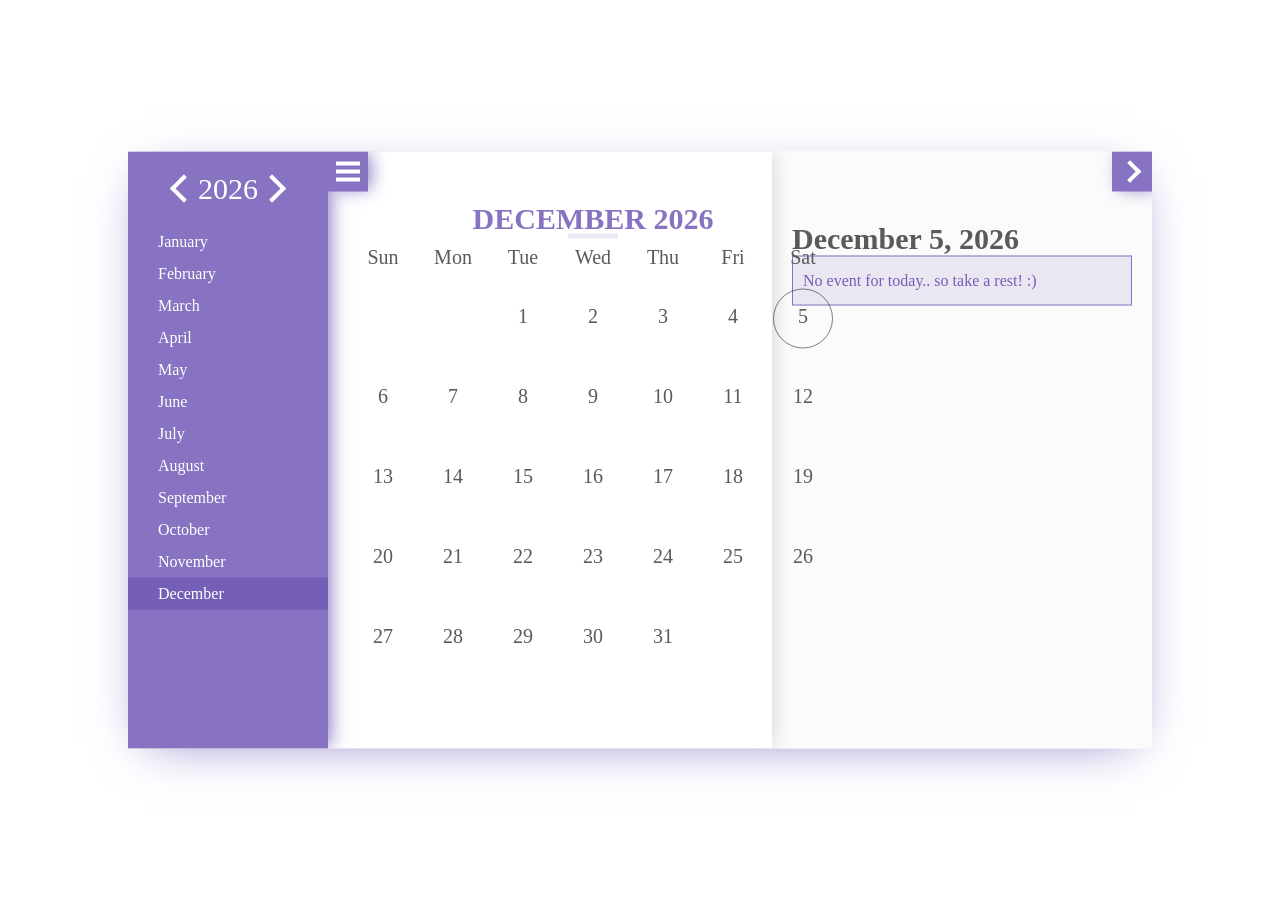
<file: index.html>
<!DOCTYPE html>
<html lang="en">
<head>
    <meta charset="UTF-8">
    <meta name="viewport" content="width=device-width, initial-scale=1.0">
    <title>Calendar Highlight</title>
    
    <!-- Add the evo-calendar.css for styling -->
    <link rel="stylesheet" type="text/css" href="assets/css/evo-calendar.css"/>

<link rel="stylesheet" type="text/css" href="assets/css/evo-calendar.orange-coral.css"/>


<link rel="stylesheet" href="assets/css/style.css">
   
</head>
<body>
    <div class="hero">

        <div id="calendar"></div>



    </div>
    
    
    
    
    <script src="https://cdnjs.cloudflare.com/ajax/libs/jquery/3.7.1/jquery.min.js" integrity="sha512-v2CJ7UaYy4JwqLDIrZUI/4hqeoQieOmAZNXBeQyjo21dadnwR+8ZaIJVT8EE2iyI61OV8e6M8PP2/4hpQINQ/g==" crossorigin="anonymous" referrerpolicy="no-referrer"></script>

   <!-- Add jQuery library (required) -->
<script src="https://cdn.jsdelivr.net/npm/jquery@3.4.1/dist/jquery.min.js"></script>

<!-- Add the evo-calendar.js for.. obviously, functionality! -->
<script src="https://ajax.googleapis.com/ajax/libs/jquery/3.4.1/jquery.min.js"></script>
<script src="assets/js/evo-calendar.js"></script>



<script>
    $(document).ready(function() {
    $('#calendar').evoCalendar({
        calendarEvents: [
      {
        id: 'event1', // Event's ID (required)
        name: "New Year", // Event name (required)
        date: "Augest/1/2024", // Event date (required)
        type: "holiday", // Event type (required)           
        everyYear: true // Same event every year (optional)
      },
      {
        name: "Vacation Leave",
        badge: "02/13 - 02/15", // Event badge (optional)
        date: ["July/13/2024", "July/15/2024"], // Date range
        description: "Vacation leave for 3 days.", // Event description (optional)
        type: "event",
        color: "#63d867" // Event custom color (optional)
      },
      {
        name: "holiday for any reason",
        badge: "02/13 - 02/15", // Event badge (optional)
        date: ["July/1/2024", "July/19/2024"], // Date range
        description: "**********************************.", // Event description (optional)
        type: "event",
        color: "#63d867" // Event custom color (optional)
      }
    ]
    })
});
</script>


</body>
</html>
</file>
<file: assets/css/evo-calendar.css>
/*!
 * Evo Calendar - Simple and Modern-looking Event Calendar Plugin
 *
 * Licensed under the MIT License
 *
 * Version: 1.1.2
 * Author: Edlyn Villegas
 * Docs: https://edlynvillegas.github.com/evo-calendar
 * Repo: https://github.com/edlynvillegas/evo-calendar
 * Issues: https://github.com/edlynvillegas/evo-calendar/issues
 *
*/

*, ::after, ::before {
    -webkit-box-sizing: border-box;
    box-sizing: border-box;
}
html, body {
    padding: 0;
    margin: 0;
}
body {
    font-family: 'Source Sans Pro';
}
input:focus, textarea:focus, button:focus {
    outline: none;
}
.evo-calendar {
    position: relative;
    background-color: #fbfbfb;
    color: #5a5a5a;
    width: 100%;
    -webkit-box-shadow: 0 10px 50px -20px #8773c1;
            box-shadow: 0 10px 50px -20px #8773c1;
    margin: 0 auto;
    overflow: hidden;
    z-index: 1;
}

.calendar-sidebar {
    position: absolute;
    margin-top: 0;
    width: 200px;
    height: 100%;
    float: left;
    background-color: #8773c1;
    color: #fff;
    z-index: 1;
    -webkit-box-shadow: 5px 0 18px -3px #8773c1;
            box-shadow: 5px 0 18px -3px #8773c1;
    -webkit-transition: all .3s ease;
    -o-transition: all .3s ease;
    transition: all .3s ease;
    -webkit-transform: translateX(0);
        -ms-transform: translateX(0);
            transform: translateX(0);
    z-index: 2;
}

.sidebar-hide .calendar-sidebar {
    -webkit-transform: translateX(-100%);
        -ms-transform: translateX(-100%);
            transform: translateX(-100%);
    -webkit-box-shadow: none;
            box-shadow: none;
}
.calendar-sidebar > span#sidebarToggler {
    position: absolute;
    width: 40px;
    height: 40px;
    top: 0;
    right: 0;
    -webkit-transform: translate(100%, 0);
        -ms-transform: translate(100%, 0);
            transform: translate(100%, 0);
    background-color: #8773c1;
    padding: 10px 8px;
    cursor: pointer;
    -webkit-box-shadow: 5px 0 18px -3px #8773c1;
            box-shadow: 5px 0 18px -3px #8773c1;
}

.calendar-sidebar > .calendar-year {
    padding: 20px;
    text-align: center;
}
.calendar-sidebar > .calendar-year > p {
    margin: 0;
    font-size: 30px;
    display: inline-block;
}
.calendar-sidebar > .calendar-year > button.icon-button {
    display: inline-block;
    width: 20px;
    height: 20px;
    overflow: visible;
}
.calendar-sidebar > .calendar-year > button.icon-button > span {
    border-right: 4px solid #fff;
    border-bottom: 4px solid #fff;
    width: 100%;
    height: 100%;
}
.calendar-sidebar > .calendar-year > img[year-val="prev"] {
    float: left;
}
.calendar-sidebar > .calendar-year > img[year-val="next"] {
    float: right;
}
.calendar-sidebar > .month-list::-webkit-scrollbar {
    width: 5px;
    height: 5px;
}
.calendar-sidebar > .month-list::-webkit-scrollbar-track {
    background: transparent;
}
.calendar-sidebar > .month-list::-webkit-scrollbar-thumb {
    background: #fff;
    border-radius: 5px;
}
.calendar-sidebar > .month-list::-webkit-scrollbar-thumb:hover {
    background: #d6c8ff;
}
.calendar-sidebar > .month-list > .calendar-months {
    list-style-type: none;
    margin: 0;
    padding: 0;
}
.calendar-sidebar > .month-list > .calendar-months > li {
    padding: 7px 30px;
    cursor: pointer;
    font-size: 16px;
}
.calendar-sidebar > .month-list > .calendar-months > li:hover {
    background-color: #a692e0;
}
.calendar-sidebar > .month-list > .calendar-months > li.active-month {
    background-color: #755eb5;
}

.calendar-inner {
    position: relative;
    padding: 40px 30px;
    float: left;
    width: 100%;
    max-width: calc(100% - 600px);
    margin-left: 200px;
    background-color: #fff;
    -webkit-box-shadow: 5px 0 18px -3px rgba(0, 0, 0, 0.15);
            box-shadow: 5px 0 18px -3px rgba(0, 0, 0, 0.15);
    -webkit-transition: all .3s ease;
    -o-transition: all .3s ease;
    transition: all .3s ease;
    z-index: 1;
}
.calendar-inner::after {
    content: none;
    position: absolute;
    top: 0;
    left: 0;
    width: 100%;
    height: 100%;
    background-color: rgba(83, 74, 109, 0.5);
}
.sidebar-hide .calendar-inner {
    max-width: calc(100% - 400px);
    margin-left: 0;
}
.event-hide .calendar-inner {
    max-width: calc(100% - 200px);
}
.event-hide.sidebar-hide .calendar-inner {
    max-width: 100%;
}
.calendar-inner .calendar-table {
    border-collapse: collapse;
    font-size: 20px;
    width: 100%;
    -webkit-user-select: none;
       -moz-user-select: none;
        -ms-user-select: none;
            user-select: none;
}
th[colspan="7"] {
    position: relative;
    text-align: center;
    text-transform: uppercase;
    font-weight: 600;
    font-size: 30px;
    color: #8773c1;
}
th[colspan="7"]::after {
    content: '';
    position: absolute;
    bottom: -3px;
    left: 50%;
    width: 50px;
    height: 5px;
    -webkit-transform: translateX(-50%);
        -ms-transform: translateX(-50%);
            transform: translateX(-50%);
    background-color: rgba(135, 115, 193, 0.15);
}
tr.calendar-header {

}
tr.calendar-header .calendar-header-day {
    padding: 10px;
    text-align: center;
    color: #5a5a5a;
}

tr.calendar-body {

}
tr.calendar-body .calendar-day {
    padding: 10px 0;
}
tr.calendar-body .calendar-day .day {
    position: relative;
    padding: 15px;
    height: 60px;
    width: 60px;
    margin: 0 auto;
    border-radius: 50%;
    text-align: center;
    color: #5a5a5a;
    border: 1px solid transparent;
    -webkit-transition: all .3s ease, -webkit-transform .5s ease;
    transition: all .3s ease, -webkit-transform .5s ease;
    -o-transition: all .3s ease, transform .5s ease;
    transition: all .3s ease, transform .5s ease;
    transition: all .3s ease, transform .5s ease, -webkit-transform .5s ease;
    cursor: pointer;
}
tr.calendar-body .calendar-day .day:hover {
    background-color: #dadada;
}
tr.calendar-body .calendar-day .day:active {
    -webkit-transform: scale(0.9);
        -ms-transform: scale(0.9);
            transform: scale(0.9);
}

tr.calendar-body .calendar-day .day.calendar-active,
tr.calendar-body .calendar-day .day.calendar-active:hover {
    color: #5a5a5a;
    border-color: rgba(0, 0, 0, 0.5);
}

tr.calendar-body .calendar-day .day.calendar-today {
    color: #fff;
    background-color: #8773c1;
}
tr.calendar-body .calendar-day .day.calendar-today:hover {
    color: #fff;
    background-color: #755eb5;
}
tr.calendar-body .calendar-day .day[disabled] {
    pointer-events: none;
    cursor: not-allowed;
    background-color: transparent;
    color: #b9b9b9;
}


.calendar-events {
    position: absolute;
    top: 0;
    right: 0;
    width: 400px;
    height: 100%;
    padding: 70px 30px 60px 30px;
    background-color: #fbfbfb;
    -webkit-transition: all .3s ease;
    -o-transition: all .3s ease;
    transition: all .3s ease;
    overflow-y: auto;
    z-index: 0;
}
.calendar-events::-webkit-scrollbar {
    width: 5px;
    height: 5px;
}
.calendar-events::-webkit-scrollbar-track {
    background: transparent;
}
.calendar-events::-webkit-scrollbar-thumb {
    background: #8e899c;
    border-radius: 5px;
}
.calendar-events::-webkit-scrollbar-thumb:hover {
    background: #6c6875;
}

.calendar-events > .event-header > p {
    font-size: 30px;
    font-weight: 600;
    color: #5a5a5a;
}
#eventListToggler {
    position: absolute;
    width: 40px;
    height: 40px;
    top: 0;
    right: 0;
    background-color: #8773c1;
    padding: 10px;
    cursor: pointer;
    -webkit-box-shadow: 5px 0 18px -3px #8773c1;
            box-shadow: 5px 0 18px -3px #8773c1;
    z-index: 1;
}
.event-list::after {
    content: "";
    clear: both;
    display: table;
}
.event-list > .event-empty {
    padding: 15px 10px;
    background-color: rgba(135,115,193,.15);
    border: 1px solid #8773c1;
}
.event-list > .event-empty > p {
    margin: 0;
    color: #755eb5;
}
.event-container {
    position: relative;
    display: flex;
    width: 100%;
    border-radius: 10px;
    margin-bottom: 10px;
    -webkit-transition: all .3s ease;
    -o-transition: all .3s ease;
    transition: all .3s ease;
    cursor: pointer;
    float: left;
}
.event-container::before {
    content: '';
    position: absolute;
    top: 0;
    left: 0;
    width: 2px;
    height: 100%;
    transform: translate(29px, 30px);
    background-color: #eaeaea;
    z-index: -1;
}
.event-container:last-child.event-container::before {
    height: 30px;
    transform: translate(29px, 0);
}
.event-container:only-child.event-container::before {
    height: 0;
    opacity: 0;
}
.event-container:hover {
    background-color: #fff;
    -webkit-box-shadow: 0 3px 12px -4px rgba(0, 0, 0, 0.65);
            box-shadow: 0 3px 12px -4px rgba(0, 0, 0, 0.65);
}
.event-container > .event-icon {
    position: relative;
    padding: 20px;
    width: 60px;
    height: 60px;
    float: left;
    /* z-index: 0; */
}
/* .event-container > .event-icon::before {
    content: '';
    position: absolute;
    top: 0;
    left: 29px;
    width: 2px;
    height: calc(100% + 10px);
    background-color: #eaeaea;
    z-index: -1;
} */
/* .event-container:last-child > .event-icon::before {
    height: calc(50% + 10px);
}
.event-container:first-child > .event-icon::before {
    top: 50%;
    height: calc(50% + 10px);
}
.event-container:only-child > .event-icon::before {
    opacity: 0;
} */
.event-container > .event-icon > img {
    width: 30px;
}
.event-container > .event-info {
    align-self: center;
    width: calc(100% - 60px);
    display: inline-block;
    padding: 10px 10px 10px 0;
}
.event-container > .event-info > p {
    margin: 0;
    color: #5a5a5a;
}
.event-container > .event-info > p.event-title {
    position: relative;
    font-size: 22px;
    font-weight: 600;
}
.event-container > .event-info > p.event-title > span {
    position: absolute;
    top: 50%;
    right: 0;
    font-size: 12px;
    font-weight: normal;
    color: #755eb5;
    border: 1px solid #755eb5;
    border-radius: 3px;
    background-color: rgb(237 234 246);
    padding: 3px 6px;
    transform: translateY(-50%);
}
.event-container > .event-info > p.event-desc {
    font-size: 14px;
    margin-top: 5px;
}


.event-indicator {
    position: absolute;
    width: -moz-max-content;
    width: -webkit-fit-content;
    width: -moz-fit-content;
    width: fit-content;
    top: 100%;
    left: 50%;
    -webkit-transform: translate(-50%, calc(-100% + -5px));
        -ms-transform: translate(-50%, calc(-100% + -5px));
            transform: translate(-50%, calc(-100% + -5px));
}
.event-indicator > .type-bullet {
    float: left;
    padding: 2px;
}
.event-indicator > .type-bullet > div {
    width: 10px;
    height: 10px;
    border-radius: 50%;
}
.event-container > .event-icon > div {
    width: 100%;
    height: 100%;
    border-radius: 50%;
}
/* fallback color */
.event-container > .event-icon > div[class^="event-bullet-"],
.event-indicator > .type-bullet > div[class^="type-"] {
    background-color: #8773c1;
}
.event-container > .event-icon > div.event-bullet-event,
.event-indicator > .type-bullet > div.type-event {
    background-color: #ff7575;
}
.event-container > .event-icon > div.event-bullet-holiday,
.event-indicator > .type-bullet > div.type-holiday {
    background-color: #ffc107;
}
.event-container > .event-icon > div.event-bullet-birthday,
.event-indicator > .type-bullet > div.type-birthday {
    background-color: #3ca8ff;
}


button.icon-button {
    border: none;
    background-color: transparent;
    width: 100%;
    height: 100%;
    padding: 0;
    cursor: pointer;
}
button.icon-button > span.bars {
    position: relative;
    width: 100%;
    height: 4px;
    display: block;
    background-color: #fff;
}
button.icon-button > span.bars::before,
button.icon-button > span.bars::after {
    content: '';
    position: absolute;
    width: 100%;
    height: 4px;
    display: block;
    background-color: #fff;
}
button.icon-button > span.bars::before {
    top: -8px;
}
button.icon-button > span.bars::after {
    bottom: -8px;
}
button.icon-button > span.chevron-arrow-left {
    display: inline-block;
    border-right: 6px solid #fff;
    border-bottom: 6px solid #fff;
    width: 18px;
    height: 18px;
    -webkit-transform: rotate(-225deg);
        -ms-transform: rotate(-225deg);
            transform: rotate(-225deg);
}
button.icon-button > span.chevron-arrow-right {
    display: block;
    border-right: 4px solid #fff;
    border-bottom: 4px solid #fff;
    width: 16px;
    height: 16px;
    -webkit-transform: rotate(-45deg);
        -ms-transform: rotate(-45deg);
            transform: rotate(-45deg);
}


/*************
**  THEMES  **
**************/




/* 1280 */
@media screen and (max-width: 1280px) {
    .calendar-inner {
        padding: 50px 20px 70px 20px;
        max-width: calc(100% - 580px);
    }
    .sidebar-hide .calendar-inner {
        max-width: calc(100% - 380px);
    }
    tr.calendar-header .calendar-header-day,
    tr.calendar-body .calendar-day {
        padding: 10px 5px;
    }
    .calendar-events {
        width: 380px;
        padding: 70px 20px 60px 20px;
    }
}
/* 1024 */
@media screen and (max-width: 1024px) {
    .calendar-sidebar {
        width: 175px;
    }
    .calendar-inner {
        padding: 50px 10px 70px 10px;
        max-width: calc(100% - 475px);
        margin-left: 175px;
    }
    .sidebar-hide .calendar-inner {
        max-width: calc(100% - 300px);
    }
    .event-hide .calendar-inner {
        max-width: calc(100% - 175px);
    }
    .calendar-events {
        width: 300px;
        padding: 70px 10px 60px 10px;
    }
    tr.calendar-body .calendar-day .day {
        padding: 10px;
        height: 45px;
        width: 45px;
        font-size: 16px;
    }
    .event-indicator > .type-bullet > div {
        width: 8px;
        height: 8px;
        border-radius: 50%;
    }
    .calendar-sidebar > span#sidebarToggler,
    #eventListToggler {
        width: 50px;
        height: 50px;
    }
    #eventListToggler,
    .event-hide #eventListToggler {
        right: 0;
        -webkit-transform: translateX(0);
            -ms-transform: translateX(0);
                transform: translateX(0);
    }
    button.icon-button > span.bars {
        height: 5px;
    }
    button.icon-button > span.bars::before,
    button.icon-button > span.bars::after {
        height: 5px;
    }
    button.icon-button > span.bars::before {
        top: -10px;
    }
    button.icon-button > span.bars::after {
        bottom: -10px;
    }
    button.icon-button > span.chevron-arrow-right {
        border-right-width: 5px;
        border-bottom-width: 5px;
        width: 20px;
        height: 20px;
    }
    .event-container::before {
        /* height: calc(100% - 15px); */
        transform: translate(24px, 25px);
    }
    .event-container:last-child.event-container::before {
        height: 25px;
        transform: translate(24px, 0);
    }
    .event-container > .event-icon {
        padding: 15px;
        width: 50px;
        height: 50px;
    }
    .event-container > .event-icon::before {
        left: 24px;
    }
    .event-container > .event-info {
        width: calc(100% - 50px);
    }
    .event-container > .event-info > p {
        font-size: 18px;
    }
}
/* md */
@media screen and (max-width: 991px) {
    .calendar-sidebar {
        width: 150px;
    }
    .calendar-inner {
        padding: 50px 10px 70px 10px;
        max-width: calc(100% - 425px);
        margin-left: 150px;
    }
    .sidebar-hide .calendar-inner {
        max-width: calc(100% - 275px);
    }
    .event-hide .calendar-inner {
        max-width: calc(100% - 150px);
    }
    .calendar-events {
        width: 275px;
        padding: 70px 10px 60px 10px;
    }
}

/* sm */
@media screen and (max-width: 768px) {
    .calendar-sidebar {
        width: 180px;
    }
    .calendar-inner {
        padding: 50px 10px 70px 10px;
        max-width: 100%;
        margin-left: 0;
    }
    .sidebar-hide .calendar-inner,
    .event-hide .calendar-inner {
        max-width: 100%;
    }
    .calendar-inner::after {
        content: '';
        opacity: 1;
    }
    .sidebar-hide.event-hide .calendar-inner::after {
        content: none;
        opacity: 0;
    }
    .event-indicator {
        -webkit-transform: translate(-50%, calc(-100% + -3px));
        -ms-transform: translate(-50%, calc(-100% + -3px));
        transform: translate(-50%, calc(-100% + -3px));
    }
    .event-indicator > .type-bullet {
        padding: 0 1px 3px 1px;
    }
    .calendar-events {
        width: 48%;
        padding: 70px 20px 60px 20px;
        -webkit-box-shadow: -5px 0 18px -3px rgba(135, 115, 193, 0.5);
                box-shadow: -5px 0 18px -3px rgba(135, 115, 193, 0.5);
        z-index: 1;
    }
    .event-hide .calendar-events {
        -webkit-transform: translateX(100%);
            -ms-transform: translateX(100%);
                transform: translateX(100%);
        -webkit-box-shadow: none;
        box-shadow: none;
    }
    #eventListToggler {
        right: 48%;
        -webkit-transform: translateX(100%);
            -ms-transform: translateX(100%);
                transform: translateX(100%);
    }
    .event-hide #eventListToggler {
        -webkit-transform: translateX(0);
            -ms-transform: translateX(0);
                transform: translateX(0);
    }
    .calendar-events > .event-list {
        margin-top: 20px;
    }
    /* .event-hide .calendar-inner {
        -webkit-transform: translateX(-100%);
            -ms-transform: translateX(-100%);
                transform: translateX(-100%);
        -webkit-box-shadow: none;
                box-shadow: none;
    } */
    .calendar-sidebar > .calendar-year > button.icon-button {
        width: 16px;
        height: 16px;
    }
    .calendar-sidebar > .calendar-year > button.icon-button > span {
        border-right-width: 2px;
        border-bottom-width: 2px;
    }
    .calendar-sidebar > .calendar-year > p {
        font-size: 22px;
    }
    .calendar-sidebar > .month-list > .calendar-months > li {
        padding: 6px 26px;
    }
    .calendar-events > .event-header > p {
        margin: 0;
    }
    .event-container > .event-info > p.event-title {
        font-size: 20px;
    }
    .event-container > .event-info > p.event-desc {
        font-size: 12px;
    }
}
/* sm only */
@media screen and (max-width: 768px) and (min-width: 426px) {
    .event-container > .event-info > p.event-title {
        font-size: 18px;
    }
}

/* xs */
@media screen and (max-width: 425px) {
    .calendar-sidebar {
        width: 100%;
    }
    .sidebar-hide .calendar-sidebar {
        height: 43px;
    }
    .sidebar-hide .calendar-sidebar {
        -webkit-transform: translateX(0);
        -ms-transform: translateX(0);
        transform: translateX(0);
        -webkit-box-shadow: none;
        box-shadow: none;
    }
    .calendar-sidebar > .calendar-year {
        position: relative;
        padding: 10px 20px;
        text-align: center;
        background-color: #8773c1;
        -webkit-box-shadow: 0 3px 8px -3px rgba(53, 43, 80, 0.65);
                box-shadow: 0 3px 8px -3px rgba(53, 43, 80, 0.65);
    }
    .calendar-sidebar > .calendar-year > button.icon-button {
        width: 14px;
        height: 14px;
    }
    .calendar-sidebar > .calendar-year > button.icon-button > span {
        border-right-width: 3px;
        border-bottom-width: 3px;
    }
    .calendar-sidebar > .calendar-year > p {
        font-size: 18px;
        margin: 0 10px;
    }
    .calendar-sidebar > .month-list {
        position: relative;
        width: 100%;
        height: calc(100% - 43px);
        overflow-y: auto;
        background-color: #8773c1;
        -webkit-transform: translateY(0);
            -ms-transform: translateY(0);
                transform: translateY(0);
        z-index: -1;
    }
    .sidebar-hide .calendar-sidebar > .month-list {
        -webkit-transform: translateY(-100%);
            -ms-transform: translateY(-100%);
                transform: translateY(-100%);
    }
    .calendar-sidebar > .month-list > .calendar-months {
        position: absolute;
        top: 0;
        left: 0;
        width: 100%;
        list-style-type: none;
        margin: 0;
        padding: 0;
        padding: 10px;
    }
    .calendar-sidebar > .month-list > .calendar-months::after {
        content: "";
        clear: both;
        display: table;
    }
    .calendar-sidebar > .month-list > .calendar-months > li {
        padding: 10px 20px;
        font-size: 20px;
        /* width: 50%;
        float: left; */
    }
    .calendar-sidebar > span#sidebarToggler {
        -webkit-transform: translate(0, 0);
            -ms-transform: translate(0, 0);
                transform: translate(0, 0);
        top: 0;
        bottom: unset;
        -webkit-box-shadow: none;
        box-shadow: none;
    }

    th[colspan="7"]::after {
        bottom: 0;
    }

    .calendar-inner {
        margin-left: 0;
        padding: 53px 0 40px 0;
        float: unset;
    }
    .calendar-inner::after {
        content: none;
        opacity: 0;
    }
    .sidebar-hide .calendar-inner,
    .event-hide .calendar-inner,
    .calendar-inner {
        max-width: 100%;
    }
    .calendar-sidebar > span#sidebarToggler,
    #eventListToggler {
        width: 40px;
        height: 40px;
    }
    button.icon-button > span.chevron-arrow-right {
        border-right-width: 4px;
        border-bottom-width: 4px;
        width: 18px;
        height: 18px;
        -webkit-transform: translateX(-3px) rotate(-45deg);
            -ms-transform: translateX(-3px) rotate(-45deg);
                transform: translateX(-3px) rotate(-45deg);
    }

    button.icon-button > span.bars,
    button.icon-button > span.bars::before,
    button.icon-button > span.bars::after {
        height: 4px;
    }
    button.icon-button > span.bars::before {
        top: -8px;
    }
    button.icon-button > span.bars::after {
        bottom: -8px;
    }
    tr.calendar-header .calendar-header-day {
        padding: 0;
    }
    tr.calendar-body .calendar-day {
        padding: 8px 0;
    }
    tr.calendar-body .calendar-day .day {
        padding: 10px;
        width: 40px;
        height: 40px;
        font-size: 16px;
    }
    .event-indicator {
        -webkit-transform: translate(-50%, calc(-100% + -3px));
            -ms-transform: translate(-50%, calc(-100% + -3px));
                transform: translate(-50%, calc(-100% + -3px));
    }
    .event-indicator > .type-bullet {
        padding: 1px;
    }
    .event-indicator > .type-bullet > div {
        width: 6px;
        height: 6px;
    }
    .event-indicator {
        -webkit-transform: translate(-50%, 0);
            -ms-transform: translate(-50%, 0);
                transform: translate(-50%, 0);
    }
    tr.calendar-body .calendar-day .day.calendar-today .event-indicator,
    tr.calendar-body .calendar-day .day.calendar-active .event-indicator {
        -webkit-transform: translate(-50%, 3px);
            -ms-transform: translate(-50%, 3px);
                transform: translate(-50%, 3px);
    }
    .calendar-events {
        position: relative;
        padding: 20px 15px;
        width: 100%;
        height: 185px;
        -webkit-box-shadow: 0 5px 18px -3px rgba(0, 0, 0, 0.15);
        box-shadow: 0 5px 18px -3px rgba(0, 0, 0, 0.15);
        overflow-y: auto;
        z-index: 0;
    }
    .event-hide .calendar-events {
        -webkit-transform: translateX(0);
        -ms-transform: translateX(0);
        transform: translateX(0);
        padding: 0 15px;
        height: 0;
    }
    .calendar-events > .event-header > p {
        font-size: 20px;
    }
    .event-list > .event-empty {
        padding: 10px;
    }
    .event-container::before {
        /* height: calc(100% - 12.5px); */
        transform: translate(21.5px, 25px);
    }
    .event-container:last-child.event-container::before {
        height: 22.5px;
        transform: translate(21.5px, 0);
    }
    .event-container > .event-icon {
        width: 45px;
        height: 45px;
    }
    .event-container > .event-icon::before {
        left: 21px;
    }
    .event-container:last-child > .event-icon::before {
        height: 50%;
    }
    .event-container > .event-info {
        width: calc(100% - 45px);
    }
    .event-hide #eventListToggler,
    #eventListToggler {
        top: calc(100% - 185px);
        right: 0;
        -webkit-transform: translate(0, -100%);
        -ms-transform: translate(0, -100%);
        transform: translate(0, -100%);
    }
    .event-hide #eventListToggler {
        top: 100%;
    }
    #eventListToggler button.icon-button > span.chevron-arrow-right {
        position: relative;
        display: inline-block;
        -webkit-transform: translate(0, -3px) rotate(45deg);
            -ms-transform: translate(0, -3px) rotate(45deg);
                transform: translate(0, -3px) rotate(45deg);
    }
}
@media screen and (max-width: 375px) {
    th[colspan="7"] {
        font-size: 20px;
        padding-bottom: 5px;
    }
    tr.calendar-header .calendar-header-day {
        font-size: 16px;
    }
    tr.calendar-body .calendar-day .day {
        padding: 5px;
        width: 30px;
        height: 30px;
        font-size: 14px;
    }
}
</file>
<file: assets/css/evo-calendar.orange-coral.css>
/*!
 * Evo Calendar - Simple and Modern-looking Event Calendar Plugin
 *
 * Licensed under the MIT License
 * 
 * Version: 1.1.2
 * Author: Edlyn Villegas
 * Docs: https://edlynvillegas.github.com/evo-calendar
 * Repo: https://github.com/edlynvillegas/evo-calendar
 * Issues: https://github.com/edlynvillegas/evo-calendar/issues
 * 
*/

/* Evo Calendar - Theme: Orange Coral */
.orange-coral {
    -webkit-box-shadow: 0 10px 50px -20px rgb(255, 153, 102, 0.65);
            box-shadow: 0 10px 50px -20px rgb(255, 153, 102, 0.65);
    border: 2px solid #fc9567;
}
.orange-coral .calendar-sidebar {
    background: #fc9567;
    background: -o-linear-gradient(left, #ff5e62, #ff9966);
    background: -webkit-gradient(linear, left top, right top, from(#ff5e62), to(#ff9966));
    background: linear-gradient(to right, #ff5e62, #ff9966);
    -webkit-box-shadow: 5px 0 18px -3px rgb(255, 152, 101);
            box-shadow: 5px 0 18px -3px rgb(255, 152, 101);
}
.orange-coral.sidebar-hide .calendar-sidebar {
    -webkit-box-shadow: none;
            box-shadow: none;
}
.orange-coral .calendar-sidebar > .month-list::-webkit-scrollbar-thumb:hover {
    background: #ffd3bd;
}
.orange-coral .calendar-sidebar > .month-list > .calendar-months > li:hover {
    background-color: rgba(255, 255, 255, 0.20);
}
.orange-coral .calendar-sidebar > .month-list > .calendar-months > li.active-month {
    background-color: rgba(255, 255, 255, 0.40);
}
.orange-coral .calendar-sidebar > span#sidebarToggler,
.orange-coral #eventListToggler {
    background-color: #ff9665;
    -webkit-box-shadow: 0 0 18px -3px rgb(255, 153, 102, 0.65);
            box-shadow: 0 0 18px -3px rgb(255, 153, 102, 0.65);
}
.orange-coral th[colspan="7"] {
    position: relative;
    font-size: 30px;
    color: #fc9567;
}
.orange-coral th[colspan="7"]::after {
    content: '';
    display: block;
    width: 92%;
    height: 1px;
    margin: 0 auto;
    background: #ff9966;
}
.orange-coral tr.calendar-body .calendar-day .day:hover {
    background-color: rgba(255, 153, 102, 0.32);
    color: #ff6363;
}
.orange-coral tr.calendar-body .calendar-day .day.calendar-today {
    background: #ff9966;  /* fallback for old browsers */  /* Chrome 10-25, Safari 5.1-6 */
    background: -o-linear-gradient(left, #ff5e62, #ff9966);
    background: -webkit-gradient(linear, left top, right top, from(#ff5e62), to(#ff9966));
    background: linear-gradient(to right, #ff5e62, #ff9966); /* W3C, IE 10+/ Edge, Firefox 16+, Chrome 26+, Opera 12+, Safari 7+ */
}
.orange-coral tr.calendar-body .calendar-day .day.calendar-active,
.orange-coral tr.calendar-body .calendar-day .day.calendar-active:hover {
    border-color: #ff2b30;
}
.orange-coral tr.calendar-body .calendar-day .day.calendar-today:hover {
    color: #fff;
}
.orange-coral .calendar-events {
    background-color: #fff;
}
.orange-coral .calendar-events::-webkit-scrollbar-thumb {
    background: #fc9567;
    border-radius: 5px;
}
.orange-coral .calendar-events::-webkit-scrollbar-thumb:hover {
    background: #dc855e;
}
.orange-coral .event-container > .event-icon > div.event-bullet-event,
.orange-coral .event-indicator > .type-bullet > div.type-event {
    background-color: #ff4d55;
}
.orange-coral .event-list > .event-empty {
    background-color: rgba(255, 150, 101, 0.15);
    border: 1px solid #ff9665;
}
.orange-coral .event-list > .event-empty > p {
    color: #ff6663;
}
.orange-coral .event-container > .event-info > p.event-title > span {
    color: #ff9665;
    background-color: rgba(255, 150, 101, 0.15);
    border: 1px solid #ff9665;
}
@media only screen and (max-width: 768px) {
    .orange-coral .calendar-inner::after {
        background-color: rgba(160, 131, 119, 0.5);
    }
    .orange-coral .calendar-events {
        -webkit-box-shadow: -5px 0 18px -3px rgba(255, 152, 101, 0.5);
                box-shadow: -5px 0 18px -3px rgba(255, 152, 101, 0.5);
    }
    .orange-coral.event-hide .calendar-events {
        -webkit-box-shadow: none;
                box-shadow: none;
    }
}
@media screen and (max-width: 425px) {
    .orange-coral .calendar-sidebar > .calendar-year {
        background: #fc9567;
        background: -o-linear-gradient(left,#ff7b64,#f96);
        background: -webkit-gradient(linear,left top, right top,from(#ff7b64),to(#f96));
        background: linear-gradient(to right,#ff7b64,#f96);
        -webkit-box-shadow: 0 5px 18px -3px rgba(152, 91, 61, 0.65);
        box-shadow: 0 3px 8px -3px rgba(152, 91, 61, 0.65);
    }
    .orange-coral .calendar-sidebar > .month-list {
        background: -o-linear-gradient(left,#ff5e62,#f96);
        background: -webkit-gradient(linear,left top, right top,from(#ff5e62),to(#f96));
        background: linear-gradient(to right,#ff5e62,#f96);
    }
}
</file>
<file: assets/css/style.css>
*{
    margin: 0;
    padding: 0;
    box-sizing: 0;
 
}

.hero {
    width: 100%;
    height: 100%;
    background: linear-gradient(45deg, #6aca, #bda5ff) !important;
    
}
#calendar {
    width: 80%;
    position: absolute;
    top: 50%;
    left: 50%;
    transform: translate(-50%, -50%);
}
</file>
